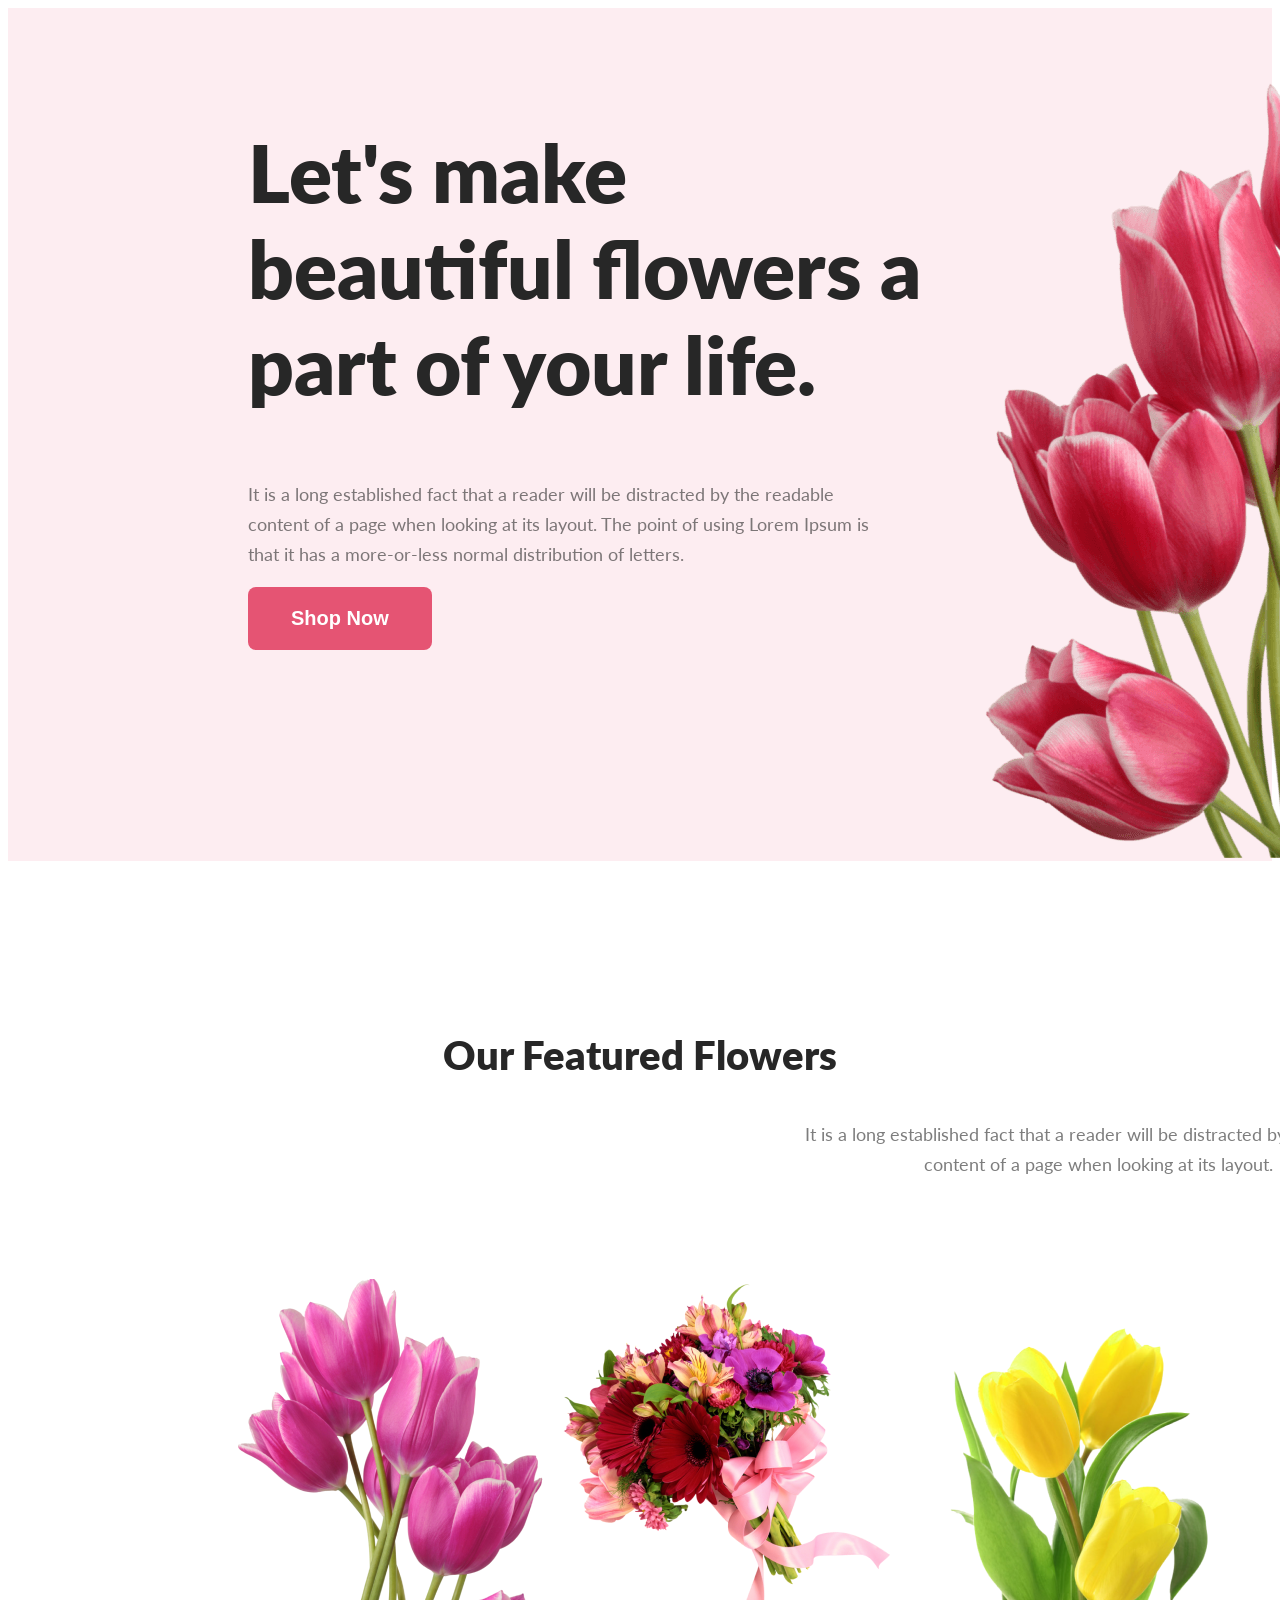
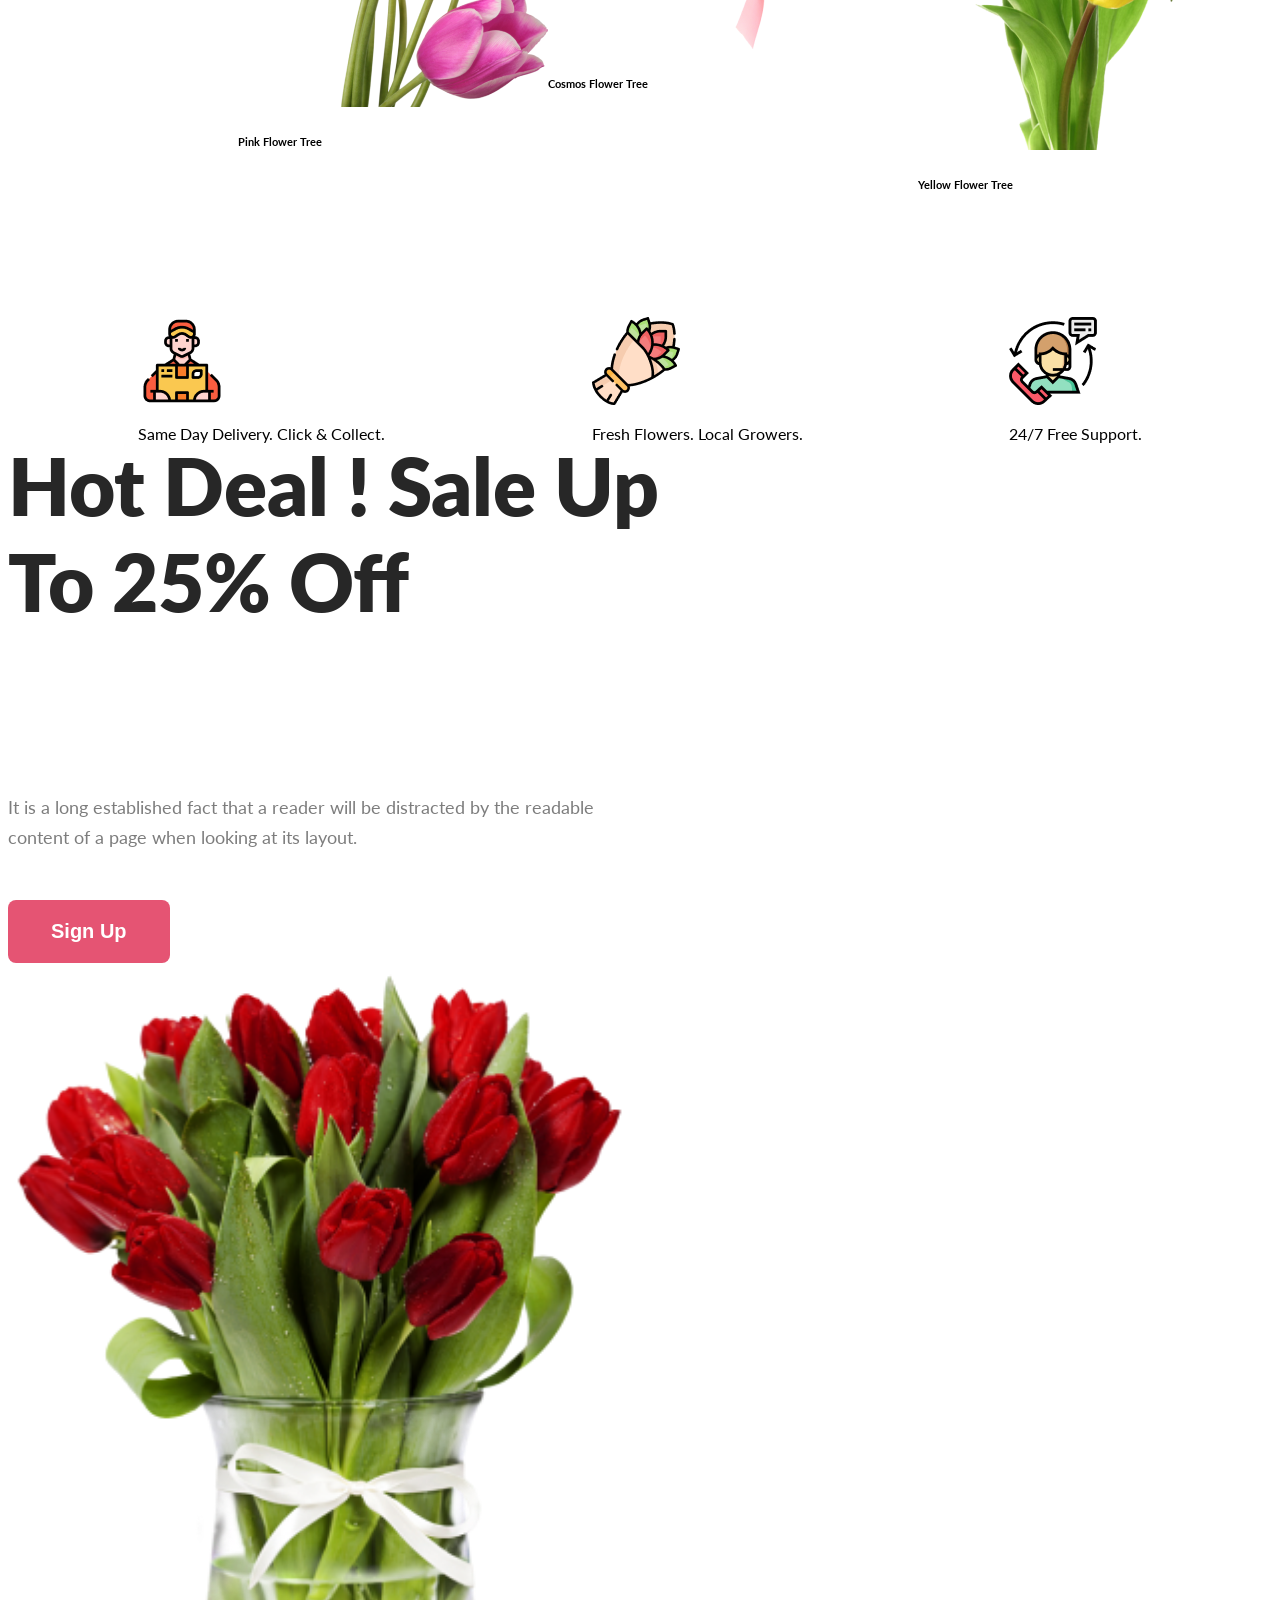
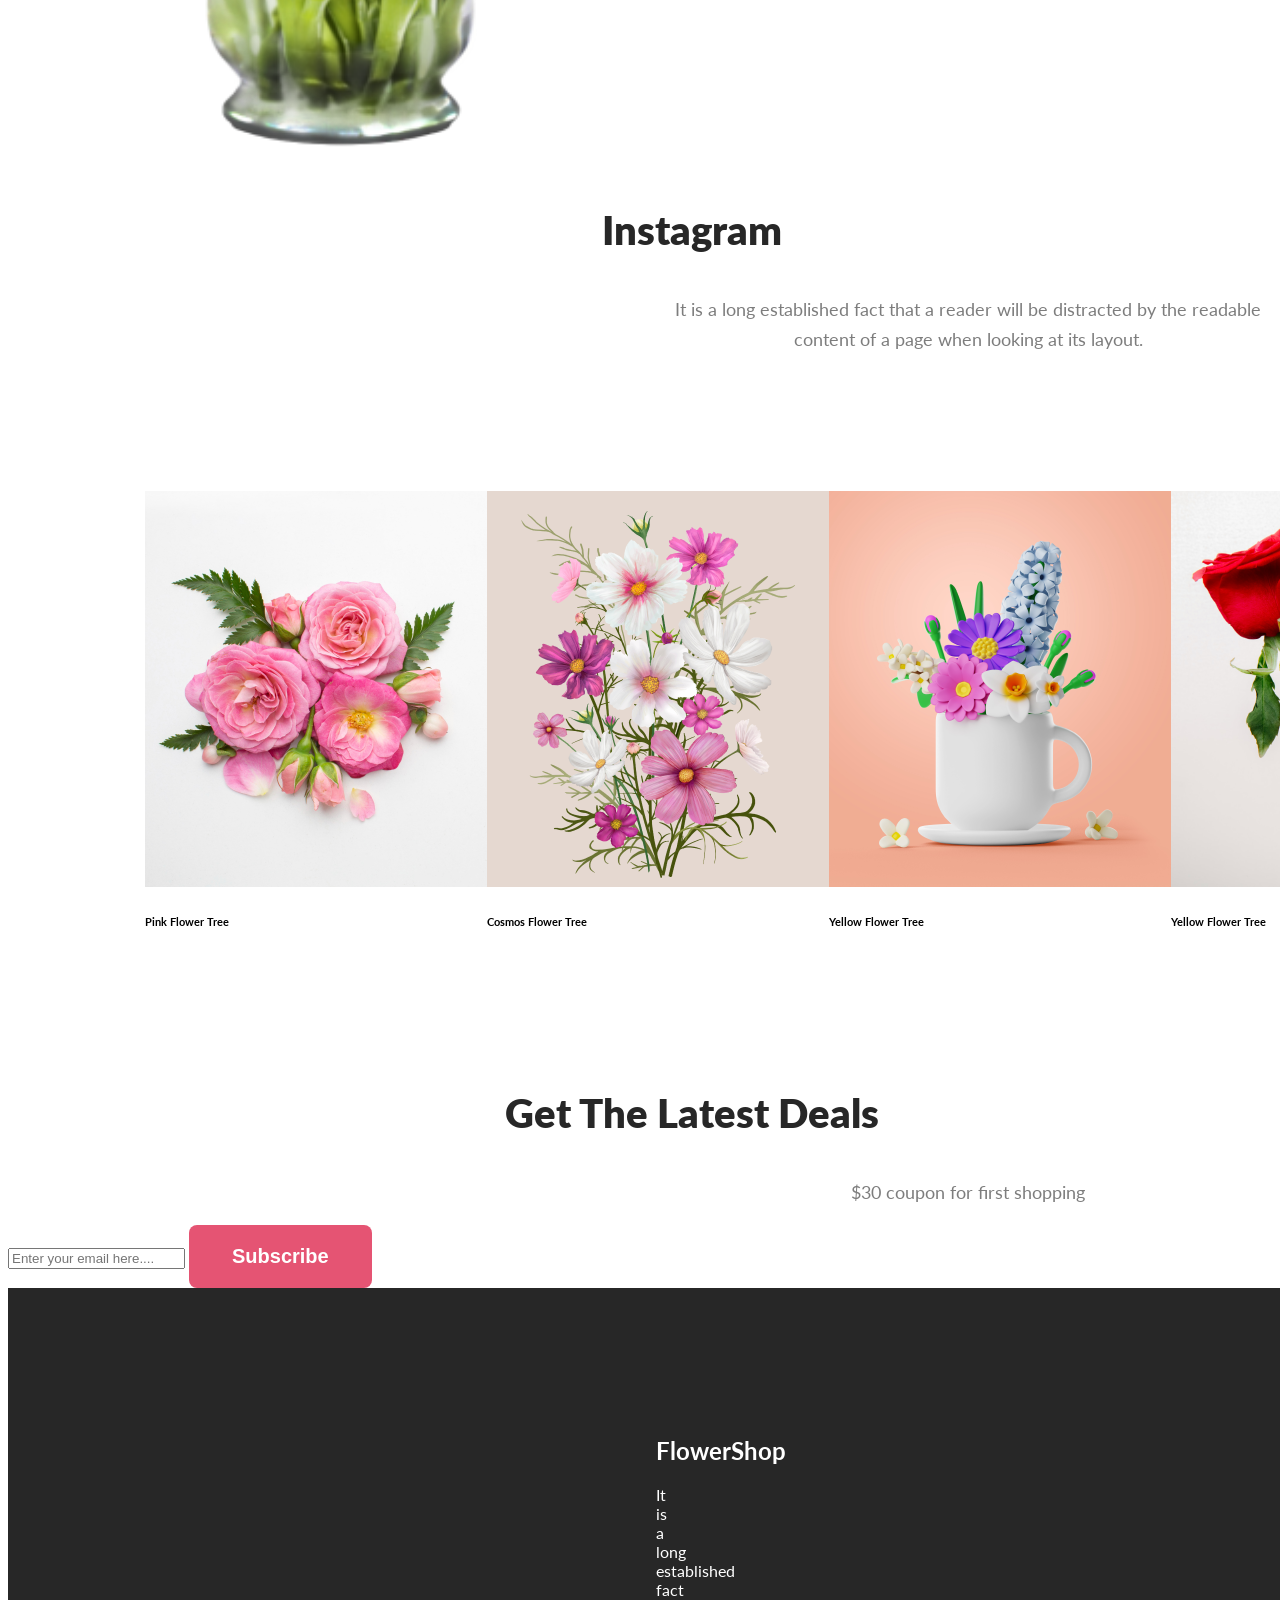
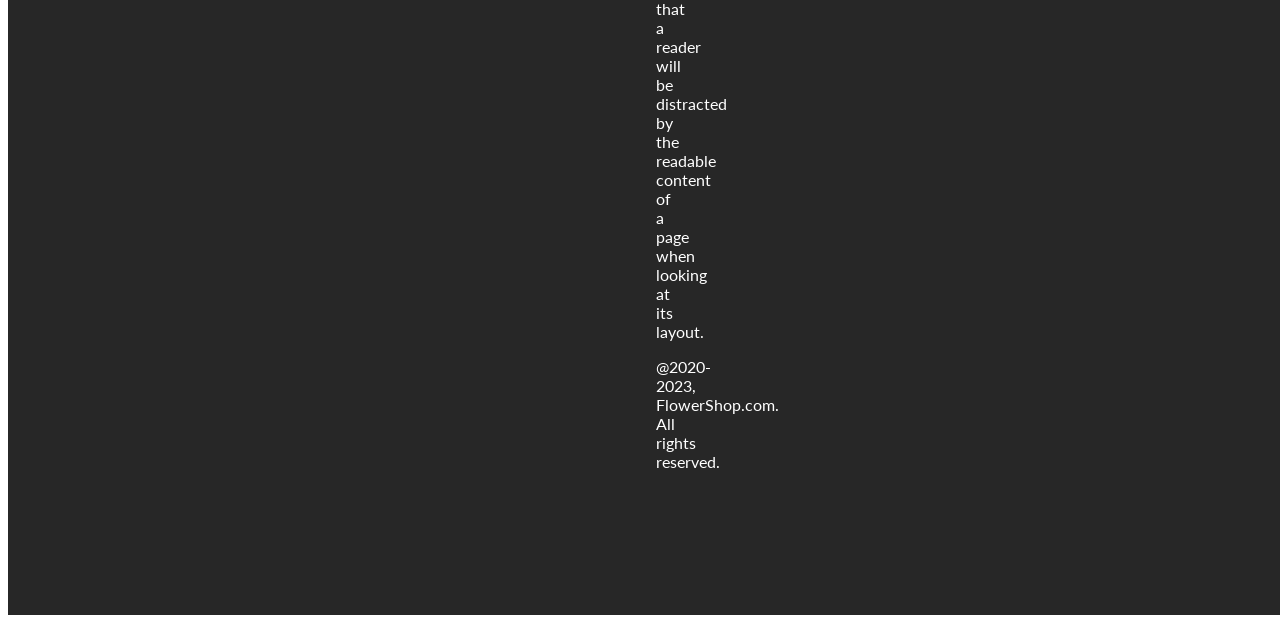
<file: index.html>
<!DOCTYPE html>
<html lang="en">
<head>
    <meta charset="UTF-8">
    <meta name="viewport" content="width=device-width, initial-scale=1.0">
    <title>Flower Shop</title>
<!--     <link rel="preconnect" href="https://fonts.googleapis.com">
    <link rel="preconnect" href="https://fonts.gstatic.com" crossorigin>
    <link href="https://fonts.googleapis.com/css2?family=Lato:wght@400;900&display=swap" rel="stylesheet"> -->
    <link rel="preconnect" href="https://fonts.googleapis.com">
    <link rel="preconnect" href="https://fonts.gstatic.com" crossorigin>
    <link href="https://fonts.googleapis.com/css2?family=Lato:wght@400;700&display=swap" rel="stylesheet">
    <link rel="stylesheet" href="styles/flowershop.css">
</head>
<body>
    <header>
        <div class="section-header">
            <div>
                <h2 class="section-title">Let's make<br>beautiful flowers a<br>part of your life.</h2>
                <p class="section-description">It is a long established fact that a reader will be distracted by the readable content of a page when looking at its layout. The point of using Lorem Ipsum is that it has a more-or-less normal distribution of letters.</p>
                <button class="btn-shop">Shop Now</button>
            </div>
            <div>
                <img class="tulip-flower" src="Flower Asset/pngwing 10.png" alt="Red Tulips">
            </div>
        </div>
    </header>
    <main>
        <section class="featured-flower">
            <h3 class="section-title-1">Our Featured Flowers</h3>
            <p class="section-description-1">It is a long established fact that a reader will be distracted by the readable content of a page when looking at its layout.</p>
            <div class="flower-tree">
                <div>
                    <img class="pink-flower" src="Flower Asset/pngwing 6.png" alt="Pink Flower Tree">
                    <h6>Pink Flower Tree</h6>
                </div>
                <div>
                    <img class="cosmos-flower" src="Flower Asset/pngwing 5.png" alt="Cosmos Flower Tree">
                    <h6>Cosmos Flower Tree</h6>
                </div>
                <div>
                    <img class="yellow-flower" src="Flower Asset/pngwing 7.png" alt="Yellow Flower Tree">
                    <h6>Yellow Flower Tree</h6>
                </div>
            </div>
            <div class="flower-support">
                <div>
                    <img src="Flower Asset/Group 57.png" alt="">
                    <p>Same Day Delivery. Click & Collect.</p>
                </div>
                <div>
                    <img src="Flower Asset/Group 58.png" alt="">
                    <p>Fresh Flowers. Local Growers.</p>
                </div>
                <div>
                    <img src="Flower Asset/Group 59.png" alt="">
                    <p>24/7 Free Support.</p>
                </div>
            </div>
        </section>
        <section class="intro">
            <div>
                <h2 class="section-title">Hot Deal ! Sale Up To 25% Off</h2>
                <p class="section-description">It is a long established fact that a reader will be distracted by the readable content of a page when looking at its layout.</p>
                <button class="btn-shop">Sign Up</button>
            </div>
            <div>
                <img class="tulip-flower" src="Flower Asset/pngwing 8.png" alt="Red Tulips">
            </div>
        </section>
        <section class="instagram">
            <h3 class="section-title-1">Instagram</h3>
            <p class="section-description-1">It is a long established fact that a reader will be distracted by the readable content of a page when looking at its layout.</p>
            <div class="flower-tree">
                <div>
                    <img class="pink-flower" src="Flower Asset/Flower 01.png" alt="Pink Flower Tree">
                    <h6>Pink Flower Tree</h6>
                </div>
                <div>
                    <img class="cosmos-flower" src="Flower Asset/Rectangle 4.png" alt="Cosmos Flower Tree">
                    <h6>Cosmos Flower Tree</h6>
                </div>
                <div>
                    <img class="yellow-flower" src="Flower Asset/Rectangle 5.png" alt="Yellow Flower Tree">
                    <h6>Yellow Flower Tree</h6>
                </div>
                <div>
                    <img class="yellow-flower" src="Flower Asset/Rectangle 6.png" alt="Yellow Flower Tree">
                    <h6>Yellow Flower Tree</h6>
                </div>
            </div>
            <div>
                <h3 class="section-title-1">Get The Latest Deals</h3>
                <p class="section-description-1">$30 coupon for first shopping</p>
                <div>
                    <input type="text" placeholder="Enter your email here....">
                    <button class="btn-shop">Subscribe</button>
                </div>  
            </div>
        </section>
    </main>
    <footer>
        <div class="footer-design">
            <h2 class="">FlowerShop</h2>
            <p class="">It is a long established fact that a reader will be distracted by the readable<br> content of a page when looking at its layout.</p>
            <p class="">@2020-2023, FlowerShop.com. All rights reserved. </p>
        </div>
    </footer>
</body>
</html>
</file>
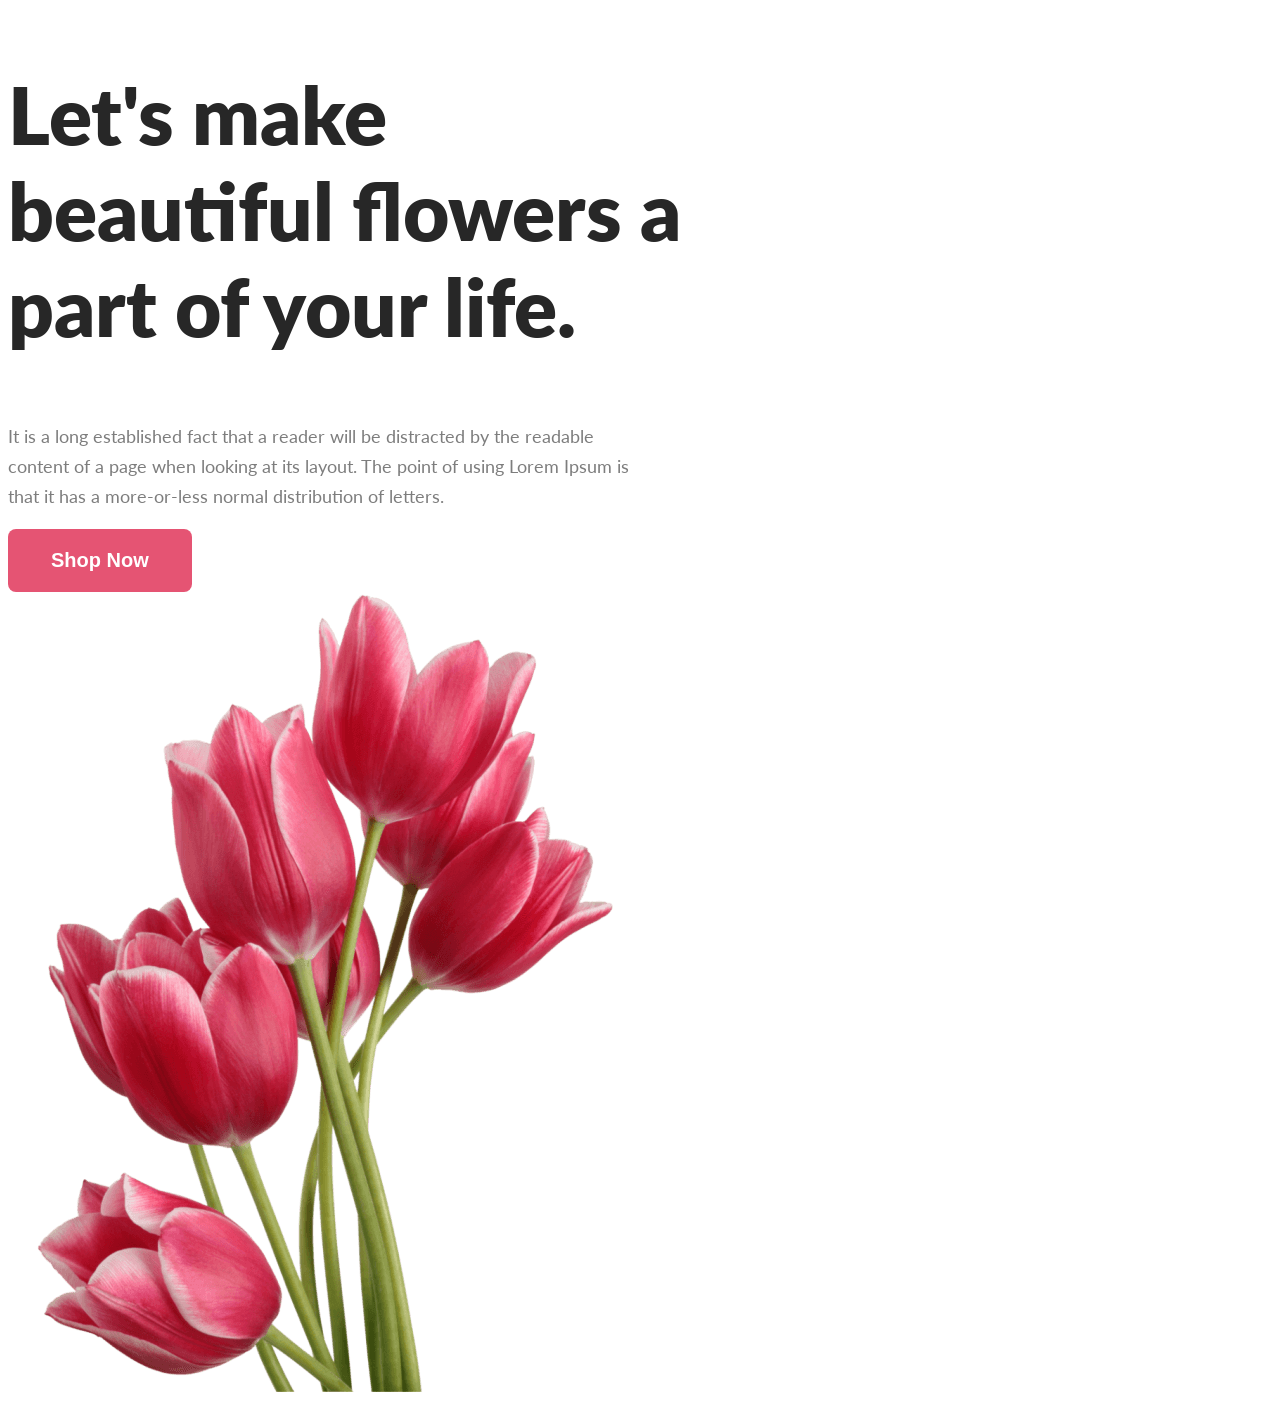
<file: intex.html>
<!DOCTYPE html>
<html lang="en">
<head>
    <meta charset="UTF-8">
    <meta name="viewport" content="width=device-width, initial-scale=1.0">
    <title>Flower Shop</title>
    <link rel="preconnect" href="https://fonts.googleapis.com">
    <link rel="preconnect" href="https://fonts.gstatic.com" crossorigin>
    <link href="https://fonts.googleapis.com/css2?family=Lato:wght@900&display=swap" rel="stylesheet">
    <link rel="stylesheet" href="styles/flowershop.css">
</head>
<body>
    <main>
        <section class="intro">
            <div>
                <h2 class="section-title">Let's make<br> beautiful flowers a<br>part of your life.</h2>
                <p class="section-description">It is a long established fact that a reader will be distracted by the readable content of a page when looking at its layout. The point of using Lorem Ipsum is that it has a more-or-less normal distribution of letters.</p>
                <button class="btn-shop">Shop Now</button>
            </div>
            <div>
                <img class="tulip-flower" src="Flower Asset/pngwing 10.png" alt="Red Tulips">
            </div>
        </section>
    </main>
   
</body>
</html>
</file>
<file: styles/flowershop.css>
/*Common shared styles*/
body{
    font-family: 'Lato', sans-serif;
}

/*header section styles*/
.section-header{
    display: flex;
    width: auto;
    background: rgba(229, 84, 115, 0.10);
    padding: 50px 240px 0px 240px; 
    justify-content: space-between;
}
.section-title{
    width: 708px;
    height: 288px;
    color: #272727;
    font-size: 80px;
    font-style: normal;
    font-weight: 800;
    line-height: normal;
}
.section-description{
    width: 634px;
    height: 90px;
    color: rgba(39, 39, 39, 0.60);
    font-size: 18px;
    font-style: normal;
    font-weight: 400;
    line-height: 30px;
}
.btn-shop{
    padding: 20px 43px;
    gap: 10px;
    border-radius: 8px;
    background: #E55473;
    color: #FFF;
    font-size: 20px;
    font-style: normal;
    font-weight: 700;
    line-height: normal;
    border-style: none;
}
.tulip-flower{
    width: 635px;
    height: 800px;
}
.featured-flower{
   /*  width: 1920px;
    height: 4867px; */
    max-width: 1920px;
    max-height: 850px;
    background: #FFF;
    padding: 130px;
}
.section-title-1{
    color: #272727;
    text-align: center;
    font-size: 40px;
    font-style: normal;
    font-weight: 800;
    line-height: normal;
}
.section-description-1{
    display: flex;
    width: 594px;
    flex-direction: column;
    flex-shrink: 0;
    color: rgba(39, 39, 39, 0.60);
    text-align: center;
    font-size: 18px;
    font-style: normal;
    font-weight: 400;
    line-height: 30px;
    padding-left: 663px;
}
.flower-tree{
    display: flex;
    justify-content: space-between;
    margin: 10%;
}
.flower-support{
    display: flex;
    justify-content: space-between;
}

.instagram{
    width: fit-content;
}
/* footer section */
footer{
    width: auto;
    padding: 128px 648px;
    background-color: #272727;
    color: #FFF;
    text-align: center;
}
.footer-design{
    margin: 0%;
}
</file>
